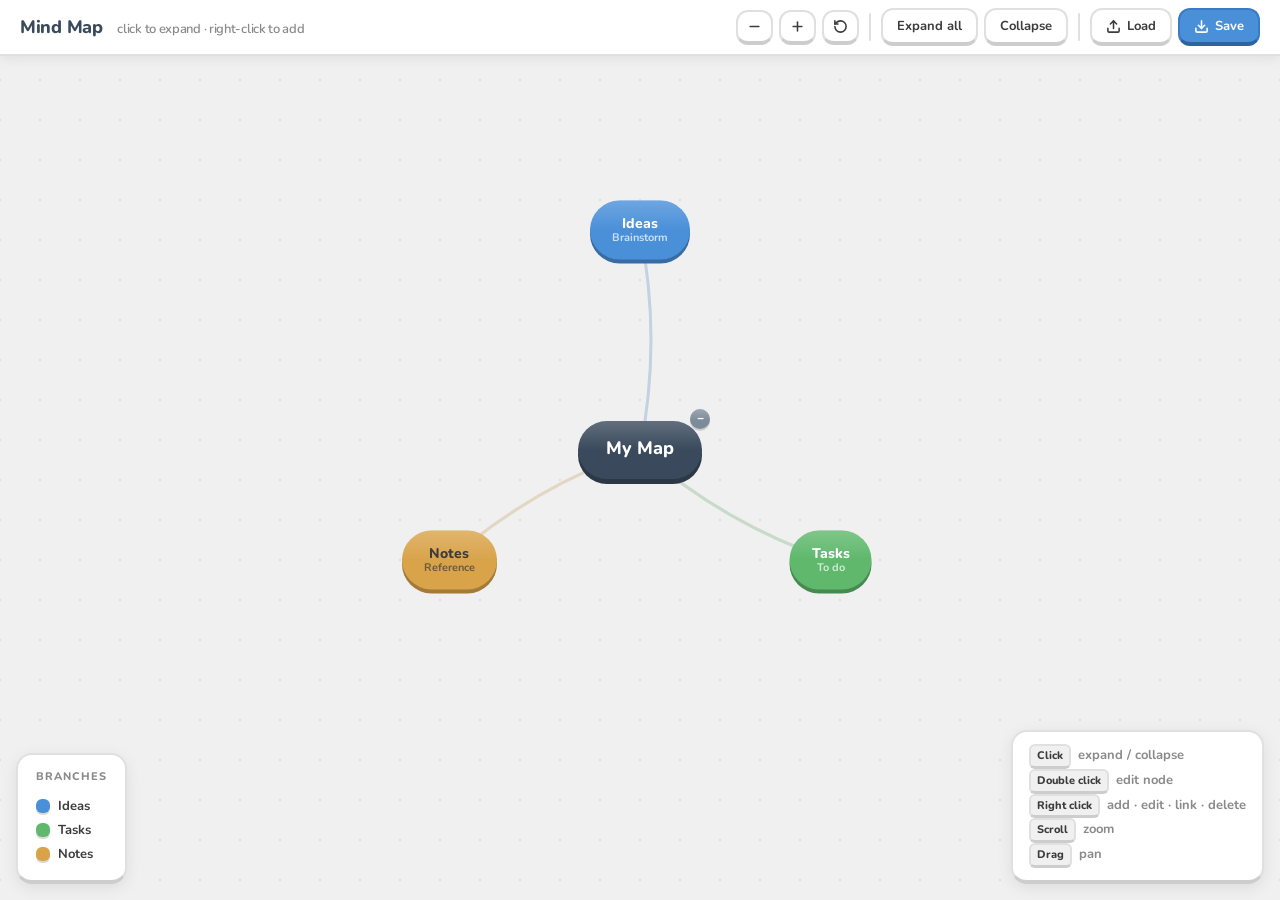
<file: index.html>
<!DOCTYPE html>
<html lang="en">
<head>
<meta charset="UTF-8">
<meta name="viewport" content="width=device-width, initial-scale=1.0">
<title>Mind Map</title>
<link href="https://fonts.googleapis.com/css2?family=Nunito:wght@600;700;800;900&display=swap" rel="stylesheet">
<style>
:root {
  --bg: #f0f0f0;
  --surface: #ffffff;
  --border: #e0e0e0;
  --text: #3c3c3c;
  --text-dim: #8a8a8a;
  --shadow: rgba(0,0,0,0.08);
  --radius: 16px;
}
* { margin:0; padding:0; box-sizing:border-box; }

body {
  background: var(--bg);
  font-family: 'Nunito', system-ui, sans-serif;
  overflow: hidden;
  width: 100vw; height: 100vh;
  color: var(--text);
  -webkit-font-smoothing: antialiased;
}

canvas#mapCanvas {
  position: fixed; inset: 0;
  width: 100%; height: 100%;
  cursor: grab;
}
canvas#mapCanvas:active { cursor: grabbing; }

/* ─── Header ─── */
#header {
  position: fixed; top: 0; left: 0; right: 0;
  height: 56px;
  background: var(--surface);
  border-bottom: 2px solid var(--border);
  display: flex; align-items: center; justify-content: space-between;
  padding: 0 20px;
  z-index: 100;
  box-shadow: 0 2px 12px var(--shadow);
}
#header h1 {
  font-size: 18px; font-weight: 800; color: #3a4a5c;
  letter-spacing: -0.3px;
}
#header h1 span {
  color: var(--text-dim); font-weight: 600; margin-left: 10px; font-size: 13px;
}
.header-actions { display: flex; gap: 6px; align-items: center; }

/* ─── Buttons (Duolingo-style 3D) ─── */
.btn {
  background: #ffffff;
  border: 2px solid var(--border);
  border-bottom: 4px solid #cdcdcd;
  color: var(--text);
  border-radius: 12px;
  padding: 7px 14px;
  font-size: 13px;
  font-family: inherit;
  font-weight: 700;
  cursor: pointer;
  transition: all 0.1s;
  display: flex; align-items: center; gap: 6px;
  white-space: nowrap;
  user-select: none;
}
.btn:hover { background: #f7f7f7; }
.btn:active { border-bottom-width: 2px; transform: translateY(2px); }
.btn svg { width: 15px; height: 15px; }
.btn-icon { padding: 7px 9px; }

.btn-primary {
  background: #4a90d9;
  border-color: #3a7bc8;
  border-bottom-color: #2d62a3;
  color: #fff;
}
.btn-primary:hover { background: #5a9de6; }

.btn-green {
  background: #58cc02;
  border-color: #4caf00;
  border-bottom-color: #3d8c00;
  color: #fff;
}
.btn-green:hover { background: #62d906; }

/* ─── Tooltip ─── */
#tooltip {
  position: fixed;
  background: #ffffff;
  border: 2px solid var(--border);
  border-bottom: 4px solid #cdcdcd;
  border-radius: 14px;
  padding: 10px 14px;
  font-size: 13px;
  max-width: 260px;
  pointer-events: none;
  opacity: 0;
  transition: opacity 0.15s;
  z-index: 200;
  line-height: 1.5;
  color: var(--text-dim);
  box-shadow: 0 4px 16px var(--shadow);
  font-weight: 600;
}
#tooltip .tip-label { color: #3c3c3c; font-weight: 800; margin-bottom: 2px; font-size: 14px; }
#tooltip .tip-link {
  color: #4a90d9; font-weight: 700; font-size: 12px; margin-top: 4px;
  white-space: nowrap; overflow: hidden; text-overflow: ellipsis;
  max-width: 230px; display: block;
}
#tooltip.visible { opacity: 1; }

/* ─── Context Menu ─── */
#ctxMenu {
  position: fixed;
  background: #ffffff;
  border: 2px solid var(--border);
  border-bottom: 4px solid #cdcdcd;
  border-radius: 16px;
  padding: 8px;
  min-width: 190px;
  z-index: 300;
  display: none;
  box-shadow: 0 8px 32px rgba(0,0,0,0.12);
  animation: menuPop 0.15s cubic-bezier(0.34, 1.56, 0.64, 1);
}
@keyframes menuPop { from { opacity:0; transform: scale(0.9); } }
.ctx-item {
  display: flex; align-items: center; gap: 10px;
  padding: 10px 12px;
  border-radius: 12px;
  font-size: 14px;
  font-weight: 700;
  cursor: pointer;
  transition: background 0.1s;
  color: var(--text);
}
.ctx-item:hover { background: #f0f4ff; }
.ctx-item.danger { color: #c44; }
.ctx-item.danger:hover { background: #fff0f0; }
.ctx-sep { height: 2px; background: var(--border); margin: 4px 8px; border-radius: 1px; }
.ctx-icon { width: 20px; text-align: center; font-size: 16px; }

/* ─── Modal ─── */
.modal-overlay {
  position: fixed; inset: 0;
  background: rgba(0,0,0,0.35);
  z-index: 400;
  display: flex; align-items: center; justify-content: center;
  animation: fadeIn 0.15s;
}
@keyframes fadeIn { from { opacity:0; } }
.modal {
  background: #ffffff;
  border: 2px solid var(--border);
  border-bottom: 4px solid #cdcdcd;
  border-radius: 20px;
  padding: 28px;
  width: 400px;
  max-width: 92vw;
  box-shadow: 0 16px 64px rgba(0,0,0,0.15);
  animation: modalPop 0.2s cubic-bezier(0.34, 1.56, 0.64, 1);
}
@keyframes modalPop { from { opacity:0; transform: scale(0.92) translateY(10px); } }
.modal h3 {
  font-size: 20px; font-weight: 800; margin-bottom: 20px;
  color: #3a4a5c;
}
.field { margin-bottom: 14px; }
.field label {
  display: block; font-size: 12px; font-weight: 800; color: var(--text-dim);
  margin-bottom: 6px; text-transform: uppercase; letter-spacing: 0.8px;
}
.field input, .field textarea {
  width: 100%;
  background: #f7f7f7;
  border: 2px solid var(--border);
  border-radius: 12px;
  padding: 10px 14px;
  color: var(--text);
  font-family: inherit;
  font-size: 14px;
  font-weight: 700;
  outline: none;
  transition: border-color 0.15s;
}
.field input:focus, .field textarea:focus { border-color: #4a90d9; background: #fff; }
.field textarea { resize: vertical; min-height: 50px; }
.color-row { display: flex; gap: 7px; flex-wrap: wrap; }
.color-swatch {
  width: 32px; height: 32px;
  border-radius: 10px;
  cursor: pointer;
  border: 3px solid transparent;
  transition: all 0.15s;
  box-shadow: 0 2px 0 rgba(0,0,0,0.15);
}
.color-swatch:hover { transform: scale(1.15); }
.color-swatch.active { border-color: #3c3c3c; box-shadow: 0 2px 0 rgba(0,0,0,0.25); }
.modal-actions { display: flex; gap: 8px; justify-content: flex-end; margin-top: 22px; }
.link-tabs { display: flex; gap: 0; margin-bottom: 8px; }
.link-tab {
  flex: 1; padding: 7px 0; text-align: center;
  font-size: 12px; font-weight: 800; cursor: pointer;
  background: #f0f0f0; color: var(--text-dim);
  border: 2px solid var(--border); border-bottom: 3px solid #cdcdcd;
  transition: all 0.1s; user-select: none;
}
.link-tab:first-child { border-radius: 10px 0 0 10px; }
.link-tab:last-child { border-radius: 0 10px 10px 0; }
.link-tab.active { background: #4a90d9; color: #fff; border-color: #3a7bc8; border-bottom-color: #2d62a3; }
.link-tab:not(.active):hover { background: #e8e8e8; }
.link-pane { display: none; }
.link-pane.active { display: block; }
.link-input-row { display: flex; gap: 6px; align-items: center; }
.link-input-row input { flex: 1; }
.link-input-row .btn { flex-shrink: 0; padding: 10px 12px; }
.path-hint {
  font-size: 11px; color: var(--text-dim); margin-top: 4px;
  font-weight: 600;
}
.link-preview {
  margin-top: 8px; padding: 8px 12px;
  background: #eef4fb; border-radius: 10px;
  font-size: 12px; font-weight: 700; color: #4a90d9;
  display: flex; align-items: center; gap: 8px;
  word-break: break-all;
  border: 2px solid #d6e6f7;
}
.link-preview .link-type-badge {
  background: #4a90d9; color: #fff; font-size: 10px;
  padding: 2px 6px; border-radius: 6px; font-weight: 800;
  flex-shrink: 0; text-transform: uppercase;
}
.link-preview .remove-link {
  margin-left: auto; cursor: pointer; color: #c44;
  font-size: 16px; font-weight: 800; flex-shrink: 0;
  width: 22px; height: 22px; display: flex; align-items: center;
  justify-content: center; border-radius: 6px;
  transition: background 0.1s;
}
.link-preview .remove-link:hover { background: #ffe0e0; }

/* ─── Legend ─── */
#legend {
  position: fixed;
  bottom: 16px; left: 16px;
  background: var(--surface);
  border: 2px solid var(--border);
  border-bottom: 4px solid #cdcdcd;
  border-radius: 16px;
  padding: 14px 18px;
  z-index: 80;
  font-size: 13px;
  font-weight: 700;
  box-shadow: 0 4px 16px var(--shadow);
}
#legend h4 {
  font-size: 11px; color: var(--text-dim); text-transform: uppercase;
  letter-spacing: 1px; margin-bottom: 10px; font-weight: 800;
}
.legend-row { display: flex; align-items: center; gap: 8px; padding: 3px 0; }
.legend-dot {
  width: 14px; height: 14px; border-radius: 6px; flex-shrink: 0;
  box-shadow: 0 2px 0 rgba(0,0,0,0.15);
}

/* ─── Hints ─── */
#hints {
  position: fixed;
  bottom: 16px; right: 16px;
  background: var(--surface);
  border: 2px solid var(--border);
  border-bottom: 4px solid #cdcdcd;
  border-radius: 16px;
  padding: 12px 16px;
  z-index: 80;
  font-size: 13px;
  color: var(--text-dim);
  font-weight: 700;
  line-height: 1.8;
  box-shadow: 0 4px 16px var(--shadow);
}
.hint-key {
  display: inline-block;
  background: #f0f0f0;
  border: 2px solid var(--border);
  border-bottom: 3px solid #cdcdcd;
  border-radius: 6px;
  padding: 0 6px;
  font-size: 11px;
  font-weight: 800;
  color: var(--text);
  margin-right: 3px;
}

/* ─── Toast ─── */
#toast {
  position: fixed;
  bottom: 28px; left: 50%; transform: translateX(-50%) translateY(60px);
  background: #3a4a5c;
  border-radius: 14px;
  padding: 12px 24px;
  font-size: 14px;
  font-weight: 700;
  color: #fff;
  z-index: 500;
  opacity: 0;
  transition: all 0.3s cubic-bezier(0.34, 1.56, 0.64, 1);
  box-shadow: 0 6px 24px rgba(0,0,0,0.2);
  pointer-events: none;
}
#toast.show { opacity: 1; transform: translateX(-50%) translateY(0); }

::-webkit-scrollbar { width: 6px; }
::-webkit-scrollbar-track { background: transparent; }
::-webkit-scrollbar-thumb { background: #ddd; border-radius: 4px; }
</style>
</head>
<body>

<div id="header">
  <h1>Mind Map <span>click to expand · right-click to add</span></h1>
  <div class="header-actions">
    <button class="btn btn-icon" onclick="zoomOut()" title="Zoom out"><svg viewBox="0 0 24 24" fill="none" stroke="currentColor" stroke-width="2.5" stroke-linecap="round"><line x1="5" y1="12" x2="19" y2="12"/></svg></button>
    <button class="btn btn-icon" onclick="zoomIn()" title="Zoom in"><svg viewBox="0 0 24 24" fill="none" stroke="currentColor" stroke-width="2.5" stroke-linecap="round"><line x1="12" y1="5" x2="12" y2="19"/><line x1="5" y1="12" x2="19" y2="12"/></svg></button>
    <button class="btn btn-icon" onclick="resetView()" title="Reset view"><svg viewBox="0 0 24 24" fill="none" stroke="currentColor" stroke-width="2.5" stroke-linecap="round"><path d="M3 12a9 9 0 1 0 9-9 9.75 9.75 0 0 0-6.74 2.74L3 8"/><path d="M3 3v5h5"/></svg></button>
    <div style="width:2px;height:28px;background:#e0e0e0;margin:0 4px;border-radius:1px"></div>
    <button class="btn" onclick="expandAll()">Expand all</button>
    <button class="btn" onclick="collapseAll()">Collapse</button>
    <div style="width:2px;height:28px;background:#e0e0e0;margin:0 4px;border-radius:1px"></div>
    <button class="btn" onclick="loadFromFile()"><svg viewBox="0 0 24 24" fill="none" stroke="currentColor" stroke-width="2.5" stroke-linecap="round"><path d="M21 15v4a2 2 0 0 1-2 2H5a2 2 0 0 1-2-2v-4"/><polyline points="17 8 12 3 7 8"/><line x1="12" y1="3" x2="12" y2="15"/></svg> Load</button>
    <button class="btn btn-primary" onclick="saveToFile()"><svg viewBox="0 0 24 24" fill="none" stroke="currentColor" stroke-width="2.5" stroke-linecap="round"><path d="M21 15v4a2 2 0 0 1-2 2H5a2 2 0 0 1-2-2v-4"/><polyline points="7 10 12 15 17 10"/><line x1="12" y1="15" x2="12" y2="3"/></svg> Save</button>
  </div>
</div>

<canvas id="mapCanvas"></canvas>
<div id="tooltip"><div class="tip-label"></div><div class="tip-desc"></div><div class="tip-link"></div></div>
<div id="ctxMenu"></div>

<div id="legend">
  <h4>Branches</h4>
  <div id="legendItems"></div>
</div>

<div id="hints">
  <div><span class="hint-key">Click</span> expand / collapse</div>
  <div><span class="hint-key">Double click</span> edit node</div>
  <div><span class="hint-key">Right click</span> add · edit · link · delete</div>
  <div><span class="hint-key">Scroll</span> zoom</div>
  <div><span class="hint-key">Drag</span> pan</div>
</div>

<div id="toast"></div>
<div id="modalRoot"></div>
<input type="file" id="fileInput" accept=".json" style="display:none">

<script>
// =====================================================================
// PALETTE — Duolingo-inspired with blue/grey/red-brown
// =====================================================================
const BRANCH_COLORS = {
  'ideas':    { fill: '#4a90d9', dark: '#3267a3', text: '#fff' },
  'tasks':    { fill: '#5fb86c', dark: '#468a52', text: '#fff' },
  'notes':    { fill: '#d9a34a', dark: '#a87c33', text: '#fff' },
};

const PALETTE = [
  '#4a90d9','#3abfbf','#5fb86c','#d9a34a','#d4564e','#9b6dd7',
  '#e88542','#7c8a99','#c75b8f','#5c6bc0','#8d6e63','#607d8b',
  '#ab47bc','#26a69a','#ef5350','#42a5f5',
];

// =====================================================================
// DATA
// =====================================================================
let tree = {
  "id":"root","label":"My Map","color":"#3a4a5c",
  "tip":"Your central hub — right-click to edit",
  "children":[
    {"id":"ideas","label":"Ideas","color":"#4a90d9","subtitle":"Brainstorm","tip":"Capture your ideas here."},
    {"id":"tasks","label":"Tasks","color":"#5fb86c","subtitle":"To do","tip":"Things to get done."},
    {"id":"notes","label":"Notes","color":"#d9a34a","subtitle":"Reference","tip":"Useful notes and links."}
  ]
};

let expandedSet = new Set(['root']);
let selectedNodeId = null;
let idCounter = Date.now();
function newId() { return 'n-' + (idCounter++); }

// =====================================================================
// CANVAS
// =====================================================================
const cvs = document.getElementById('mapCanvas');
const c = cvs.getContext('2d');
let dpr = window.devicePixelRatio || 1;
let W, H;

function resize() {
  dpr = window.devicePixelRatio || 1;
  W = window.innerWidth; H = window.innerHeight;
  cvs.width = W * dpr; cvs.height = H * dpr;
  cvs.style.width = W + 'px'; cvs.style.height = H + 'px';
  c.setTransform(dpr, 0, 0, dpr, 0, 0);
  draw();
}
window.addEventListener('resize', resize);

let cam = { x: 0, y: 0, k: 1 };
function s2w(sx, sy) { return { x: (sx - cam.x) / cam.k, y: (sy - cam.y) / cam.k }; }

// =====================================================================
// LAYOUT
// =====================================================================
let flatNodes = [], flatLinks = [];

function layoutTree() {
  flatNodes = []; flatLinks = [];
  const cx = W / 2, cy = H / 2;

  function visit(node, parent, angle, dist, depth) {
    const x = parent ? parent.x + Math.cos(angle) * dist : cx;
    const y = parent ? parent.y + Math.sin(angle) * dist : cy;
    const n = {
      id: node.id, label: node.label, subtitle: node.subtitle,
      color: node.color || '#888', tip: node.tip || '',
      link: node.link || '', linkName: node.linkName || '',
      x, y, depth,
      hasChildren: !!(node.children && node.children.length),
      parentId: parent ? parent.id : null,
    };
    flatNodes.push(n);
    if (parent) flatLinks.push({ source: parent.id, target: n.id });

    if (expandedSet.has(node.id) && node.children && node.children.length) {
      const kids = node.children;
      const spread = depth === 0 ? Math.PI * 2 : Math.min(Math.PI * 0.75, kids.length * 0.42);
      const baseAngle = depth === 0 ? -Math.PI / 2 : angle;
      const startA = depth === 0 ? -Math.PI / 2 : baseAngle - spread / 2;
      const step = kids.length > 1 ? (depth === 0 ? (Math.PI * 2) / kids.length : spread / (kids.length - 1)) : 0;
      const nextDist = depth === 0 ? 220 : (depth === 1 ? 160 : 120);
      kids.forEach((ch, i) => {
        const a = kids.length === 1 ? baseAngle : startA + step * i;
        visit(ch, n, a, nextDist, depth + 1);
      });
    }
  }
  visit(tree, null, 0, 0, 0);
}

function getNode(id) { return flatNodes.find(n => n.id === id); }

// =====================================================================
// MEASURE TEXT — compute pill size from label
// =====================================================================
function measureNode(n) {
  const isRoot = n.id === 'root';
  const fontSize = isRoot ? 18 : (n.depth === 1 ? 14 : (n.depth === 2 ? 12 : 11));
  c.font = `800 ${fontSize}px Nunito, system-ui, sans-serif`;
  const labelW = c.measureText(n.label).width;

  let totalH = fontSize + 8;
  let maxW = labelW;
  if (n.subtitle) {
    const subSize = Math.max(9, fontSize - 3);
    c.font = `700 ${subSize}px Nunito, system-ui, sans-serif`;
    const subW = c.measureText(n.subtitle).width;
    maxW = Math.max(maxW, subW);
    totalH += subSize + 2;
  }

  const padX = isRoot ? 28 : (n.depth === 1 ? 22 : 16);
  const padY = isRoot ? 16 : (n.depth === 1 ? 12 : 8);
  const w = maxW + padX * 2;
  const h = totalH + padY * 2;
  const r = h / 2; // pill radius
  return { w, h, r, fontSize, padX, padY };
}

// =====================================================================
// DRAW
// =====================================================================
function hexToRgb(hex) {
  hex = hex.replace('#','');
  if (hex.length===3) hex = hex[0]+hex[0]+hex[1]+hex[1]+hex[2]+hex[2];
  return { r:parseInt(hex.slice(0,2),16), g:parseInt(hex.slice(2,4),16), b:parseInt(hex.slice(4,6),16) };
}

function darkenHex(hex, amt) {
  const rgb = hexToRgb(hex);
  const f = 1 - amt;
  const r2 = Math.round(rgb.r * f), g2 = Math.round(rgb.g * f), b2 = Math.round(rgb.b * f);
  return `rgb(${r2},${g2},${b2})`;
}

let hoveredNodeId = null;

function draw() {
  layoutTree();
  c.clearRect(0, 0, W, H);

  // Background
  c.fillStyle = '#f0f0f0';
  c.fillRect(0, 0, W, H);

  // Subtle dot grid
  c.save();
  c.translate(cam.x, cam.y);
  c.scale(cam.k, cam.k);

  const gridSize = 40;
  const sx = Math.floor(-cam.x / cam.k / gridSize) * gridSize - gridSize;
  const sy = Math.floor(-cam.y / cam.k / gridSize) * gridSize - gridSize;
  const ex = sx + W / cam.k + gridSize * 2;
  const ey = sy + H / cam.k + gridSize * 2;
  c.fillStyle = '#d8d8d8';
  for (let gx = sx; gx < ex; gx += gridSize) {
    for (let gy = sy; gy < ey; gy += gridSize) {
      c.beginPath();
      c.arc(gx, gy, 1, 0, Math.PI * 2);
      c.fill();
    }
  }

  // Measure all nodes first
  const measurements = {};
  flatNodes.forEach(n => { measurements[n.id] = measureNode(n); });

  // Links — thick rounded
  flatLinks.forEach(l => {
    const s = getNode(l.source), t = getNode(l.target);
    if (!s || !t) return;
    const dx = t.x - s.x, dy = t.y - s.y;
    const mx = (s.x + t.x) / 2, my = (s.y + t.y) / 2;
    const cx2 = mx - dy * 0.1, cy2 = my + dx * 0.1;

    c.beginPath();
    c.moveTo(s.x, s.y);
    c.quadraticCurveTo(cx2, cy2, t.x, t.y);
    c.strokeStyle = darkenHex(t.color, 0.15);
    c.lineWidth = 3;
    c.lineCap = 'round';
    c.globalAlpha = 0.25;
    c.stroke();
    c.globalAlpha = 1;
  });

  // Nodes — Duolingo-style 3D pills
  flatNodes.forEach(n => {
    const m = measurements[n.id];
    const isRoot = n.id === 'root';
    const isHov = hoveredNodeId === n.id;
    const x = n.x, y = n.y;
    const hw = m.w / 2, hh = m.h / 2;
    const pillR = Math.min(hw, hh);

    // Bottom border (3D effect)
    const bottomOff = isRoot ? 5 : (n.depth === 1 ? 4 : 3);
    c.beginPath();
    roundedRect(c, x - hw, y - hh + bottomOff, m.w, m.h, pillR);
    c.fillStyle = darkenHex(n.color, 0.25);
    c.fill();

    // Main pill
    c.beginPath();
    roundedRect(c, x - hw, y - hh, m.w, m.h, pillR);
    c.fillStyle = n.color;
    c.fill();

    // Top highlight
    c.save();
    c.beginPath();
    roundedRect(c, x - hw, y - hh, m.w, m.h, pillR);
    c.clip();
    const hlGrad = c.createLinearGradient(x, y - hh, x, y + hh);
    hlGrad.addColorStop(0, 'rgba(255,255,255,0.20)');
    hlGrad.addColorStop(0.5, 'rgba(255,255,255,0)');
    c.fillStyle = hlGrad;
    c.fillRect(x - hw, y - hh, m.w, m.h);
    c.restore();

    // Hover ring
    if (isHov) {
      c.beginPath();
      roundedRect(c, x - hw - 4, y - hh - 4, m.w + 8, m.h + 8, pillR + 4);
      c.strokeStyle = n.color;
      c.lineWidth = 3;
      c.globalAlpha = 0.35;
      c.stroke();
      c.globalAlpha = 1;
    }

    // Label
    const textColor = isLightColor(n.color) ? '#3c3c3c' : '#ffffff';
    c.textAlign = 'center';
    c.textBaseline = 'middle';

    if (n.subtitle) {
      // Label
      c.font = `800 ${m.fontSize}px Nunito, system-ui, sans-serif`;
      c.fillStyle = textColor;
      c.fillText(n.label, x, y - (m.fontSize * 0.15) - 3);
      // Subtitle
      const subSize = Math.max(9, m.fontSize - 3);
      c.font = `700 ${subSize}px Nunito, system-ui, sans-serif`;
      c.fillStyle = textColor;
      c.globalAlpha = 0.7;
      c.fillText(n.subtitle, x, y + m.fontSize * 0.55 + 1);
      c.globalAlpha = 1;
    } else {
      c.font = `800 ${m.fontSize}px Nunito, system-ui, sans-serif`;
      c.fillStyle = textColor;
      c.fillText(n.label, x, y);
    }

    // Expand/collapse badge
    if (n.hasChildren) {
      const isExp = expandedSet.has(n.id);
      const bx = x + hw - 2;
      const by = y - hh - 2;
      const br = 10;

      // Badge shadow
      c.beginPath();
      c.arc(bx, by + 2, br, 0, Math.PI * 2);
      c.fillStyle = 'rgba(0,0,0,0.15)';
      c.fill();

      // Badge
      c.beginPath();
      c.arc(bx, by, br, 0, Math.PI * 2);
      c.fillStyle = isExp ? '#7c8a99' : '#58cc02';
      c.fill();

      // Badge top highlight
      c.beginPath();
      c.arc(bx, by, br, 0, Math.PI * 2);
      const bGrad = c.createLinearGradient(bx, by - br, bx, by + br);
      bGrad.addColorStop(0, 'rgba(255,255,255,0.25)');
      bGrad.addColorStop(0.6, 'rgba(255,255,255,0)');
      c.fillStyle = bGrad;
      c.fill();

      // +/− icon
      c.font = '800 12px Nunito, system-ui, sans-serif';
      c.fillStyle = '#fff';
      c.textAlign = 'center';
      c.textBaseline = 'middle';
      c.fillText(isExp ? '−' : '+', bx, by);
    }

    // Link badge (bottom-right)
    if (n.link) {
      const lx = x + hw - 4;
      const ly = y + hh + 2;
      const lr = 9;

      // Badge shadow
      c.beginPath();
      c.arc(lx, ly + 2, lr, 0, Math.PI * 2);
      c.fillStyle = 'rgba(0,0,0,0.12)';
      c.fill();

      // Badge body
      c.beginPath();
      c.arc(lx, ly, lr, 0, Math.PI * 2);
      c.fillStyle = '#4a90d9';
      c.fill();

      // Highlight
      const lGrad = c.createLinearGradient(lx, ly - lr, lx, ly + lr);
      lGrad.addColorStop(0, 'rgba(255,255,255,0.25)');
      lGrad.addColorStop(0.6, 'rgba(255,255,255,0)');
      c.beginPath();
      c.arc(lx, ly, lr, 0, Math.PI * 2);
      c.fillStyle = lGrad;
      c.fill();

      // Chain-link icon (drawn as two interlocking arcs)
      c.strokeStyle = '#fff';
      c.lineWidth = 1.6;
      c.lineCap = 'round';
      // Left arc
      c.beginPath();
      c.arc(lx - 2, ly, 3.5, -0.8, 0.8);
      c.stroke();
      // Right arc
      c.beginPath();
      c.arc(lx + 2, ly, 3.5, Math.PI - 0.8, Math.PI + 0.8);
      c.stroke();
    }
  });

  c.restore();
  updateLegend();
}

function roundedRect(ctx, x, y, w, h, r) {
  r = Math.min(r, w / 2, h / 2);
  ctx.moveTo(x + r, y);
  ctx.lineTo(x + w - r, y);
  ctx.arcTo(x + w, y, x + w, y + r, r);
  ctx.lineTo(x + w, y + h - r);
  ctx.arcTo(x + w, y + h, x + w - r, y + h, r);
  ctx.lineTo(x + r, y + h);
  ctx.arcTo(x, y + h, x, y + h - r, r);
  ctx.lineTo(x, y + r);
  ctx.arcTo(x, y, x + r, y, r);
  ctx.closePath();
}

function isLightColor(hex) {
  const rgb = hexToRgb(hex);
  return (rgb.r * 0.299 + rgb.g * 0.587 + rgb.b * 0.114) > 160;
}

// =====================================================================
// LEGEND
// =====================================================================
function updateLegend() {
  const el = document.getElementById('legendItems');
  if (!tree.children) { el.innerHTML = ''; return; }
  el.innerHTML = tree.children.map(ch =>
    `<div class="legend-row"><div class="legend-dot" style="background:${ch.color}"></div>${ch.label}</div>`
  ).join('');
}

// =====================================================================
// HIT TEST — pill-based
// =====================================================================
function hitTest(sx, sy) {
  const w = s2w(sx, sy);
  for (let i = flatNodes.length - 1; i >= 0; i--) {
    const n = flatNodes[i];
    const m = measureNode(n);
    const hw = m.w / 2, hh = m.h / 2;
    if (w.x >= n.x - hw - 6 && w.x <= n.x + hw + 6 && w.y >= n.y - hh - 6 && w.y <= n.y + hh + 6) return n;
  }
  return null;
}

// =====================================================================
// INTERACTION
// =====================================================================
let isPanning = false, panStart = { x: 0, y: 0 }, didDrag = false;

cvs.addEventListener('mousedown', e => {
  if (e.button === 0) {
    isPanning = true; didDrag = false;
    panStart = { x: e.clientX - cam.x, y: e.clientY - cam.y };
  }
  hideCtxMenu();
});
cvs.addEventListener('dblclick', e => {
  const hit = hitTest(e.clientX, e.clientY);
  if (hit) {
    e.preventDefault();
    openEditModal(hit.id);
  }
});
window.addEventListener('mousemove', e => {
  const hit = hitTest(e.clientX, e.clientY);
  if (hit && (hit.tip || hit.link)) {
    hoveredNodeId = hit.id;
    const tt = document.getElementById('tooltip');
    tt.querySelector('.tip-label').textContent = hit.label;
    tt.querySelector('.tip-desc').textContent = hit.tip || '';
    const linkEl = tt.querySelector('.tip-link');
    if (hit.link) {
      const displayLink = hit.linkName || hit.link;
      linkEl.textContent = '\u{1F517} ' + (displayLink.length > 45 ? displayLink.slice(0, 42) + '...' : displayLink);
      linkEl.style.display = 'block';
    } else {
      linkEl.style.display = 'none';
    }
    tt.style.left = (e.clientX + 16) + 'px';
    tt.style.top = (e.clientY + 16) + 'px';
    tt.classList.add('visible');
  } else {
    hoveredNodeId = null;
    document.getElementById('tooltip').classList.remove('visible');
  }
  if (isPanning) {
    const dx = e.clientX - panStart.x - cam.x;
    const dy = e.clientY - panStart.y - cam.y;
    if (Math.abs(dx) > 3 || Math.abs(dy) > 3) didDrag = true;
    cam.x = e.clientX - panStart.x;
    cam.y = e.clientY - panStart.y;
  }
  cvs.style.cursor = hit ? 'pointer' : (isPanning ? 'grabbing' : 'grab');
  draw();
});
window.addEventListener('mouseup', e => {
  if (e.button === 0 && !didDrag) {
    const hit = hitTest(e.clientX, e.clientY);
    if (hit && hit.id !== 'root') {
      if (expandedSet.has(hit.id)) collapseRec(hit.id);
      else expandedSet.add(hit.id);
      draw();
    }
  }
  isPanning = false;
});

cvs.addEventListener('wheel', e => {
  e.preventDefault();
  const delta = e.deltaY > 0 ? 0.9 : 1.1;
  const newK = Math.min(3, Math.max(0.2, cam.k * delta));
  cam.x = e.clientX - (e.clientX - cam.x) * (newK / cam.k);
  cam.y = e.clientY - (e.clientY - cam.y) * (newK / cam.k);
  cam.k = newK;
  draw();
}, { passive: false });

cvs.addEventListener('contextmenu', e => {
  e.preventDefault();
  const hit = hitTest(e.clientX, e.clientY);
  if (!hit) { hideCtxMenu(); return; }
  selectedNodeId = hit.id;
  showCtxMenu(e.clientX, e.clientY, hit);
});

// =====================================================================
// CONTEXT MENU
// =====================================================================
function showCtxMenu(x, y, node) {
  const menu = document.getElementById('ctxMenu');
  const isRoot = node.id === 'root';
  const treeNode = findInTree(tree, node.id);
  const hasLink = treeNode && treeNode.link;
  let html = '';
  if (hasLink) {
    const linkDisplay = treeNode.linkName || treeNode.link;
    const short = linkDisplay.length > 30 ? linkDisplay.slice(0, 27) + '...' : linkDisplay;
    html += `<div class="ctx-item" onclick="openNodeLink('${node.id}')" style="color:#4a90d9"><span class="ctx-icon">\u{1F517}</span> Open link</div>`;
    html += `<div class="ctx-sep"></div>`;
  }
  html += `<div class="ctx-item" onclick="openEditModal('${node.id}')"><span class="ctx-icon">&#9998;</span> Edit</div>`;
  html += `<div class="ctx-item" onclick="openAddModal('${node.id}')"><span class="ctx-icon">&#43;</span> Add child</div>`;
  if (!isRoot) {
    html += `<div class="ctx-sep"></div>`;
    html += `<div class="ctx-item danger" onclick="deleteNode('${node.id}')"><span class="ctx-icon">&#10005;</span> Delete</div>`;
  }
  menu.innerHTML = html;
  menu.style.display = 'block';
  const mw = menu.offsetWidth, mh = menu.offsetHeight;
  menu.style.left = Math.min(x, W - mw - 8) + 'px';
  menu.style.top = Math.min(y, H - mh - 8) + 'px';
}
function hideCtxMenu() { document.getElementById('ctxMenu').style.display = 'none'; }
document.addEventListener('click', hideCtxMenu);

// =====================================================================
// TREE OPERATIONS
// =====================================================================
function findInTree(node, id) {
  if (node.id === id) return node;
  if (node.children) { for (const ch of node.children) { const r = findInTree(ch, id); if (r) return r; } }
  return null;
}
function findParent(node, id) {
  if (node.children) { for (const ch of node.children) { if (ch.id === id) return node; const r = findParent(ch, id); if (r) return r; } }
  return null;
}

function openNodeLink(id) {
  hideCtxMenu();
  const node = findInTree(tree, id);
  if (node && node.link) {
    let url = node.link;
    // If it looks like a local path, convert to file:// URL
    if (url.startsWith('/') || url.match(/^[A-Z]:\\/i)) {
      url = 'file://' + url;
    }
    window.open(url, '_blank');
  }
}

function deleteNode(id) {
  hideCtxMenu();
  if (id === 'root') return;
  const parent = findParent(tree, id);
  if (parent && parent.children) {
    parent.children = parent.children.filter(ch => ch.id !== id);
    expandedSet.delete(id);
    toast('Deleted!');
    draw();
  }
}
function addChildNode(pid, label, color, tip, subtitle, link, linkName) {
  const parent = findInTree(tree, pid);
  if (!parent) return;
  if (!parent.children) parent.children = [];
  const child = { id: newId(), label, color: color || parent.color, tip: tip || '', subtitle: subtitle || '' };
  if (link) { child.link = link; if (linkName) child.linkName = linkName; }
  parent.children.push(child);
  expandedSet.add(pid);
  toast('Added!');
  draw();
}
function updateNode(id, label, color, tip, subtitle, link, linkName) {
  const node = findInTree(tree, id);
  if (!node) return;
  node.label = label; node.color = color; node.tip = tip;
  if (subtitle !== undefined) node.subtitle = subtitle;
  if (link !== undefined) {
    if (link) { node.link = link; node.linkName = linkName || ''; }
    else { delete node.link; delete node.linkName; }
  }
  toast('Updated!');
  draw();
}

// =====================================================================
// MODALS
// =====================================================================
function openModal(html) {
  document.getElementById('modalRoot').innerHTML = `<div class="modal-overlay" onclick="if(event.target===this)closeModal()"><div class="modal">${html}</div></div>`;
  setTimeout(() => { const inp = document.querySelector('.modal input'); if (inp) inp.focus(); }, 50);
}
function closeModal() { document.getElementById('modalRoot').innerHTML = ''; }

let _modalColor = '#4a90d9';
function colorSwatches(sel) {
  return `<div class="color-row">${PALETTE.map(clr =>
    `<div class="color-swatch ${clr===sel?'active':''}" style="background:${clr}" data-c="${clr}" onclick="pickColor(this,'${clr}')"></div>`
  ).join('')}</div>`;
}
function pickColor(el, clr) {
  _modalColor = clr;
  document.querySelectorAll('.color-swatch').forEach(s => s.classList.remove('active'));
  el.classList.add('active');
}

function linkFieldHtml(linkVal, linkNameVal) {
  const hasLink = !!linkVal;
  const isUrl = linkVal && (linkVal.startsWith('http') || linkVal.startsWith('//'));
  return `
    <div class="link-tabs">
      <div class="link-tab active" onclick="switchLinkTab('url',this)">URL / Web Link</div>
      <div class="link-tab" onclick="switchLinkTab('local',this)">Local Path</div>
    </div>
    <div class="link-pane active" id="link-url-pane">
      <input id="m-link-url" value="${esc(isUrl ? linkVal : '')}" placeholder="https://drive.google.com/... or any URL">
    </div>
    <div class="link-pane" id="link-local-pane">
      <input id="m-link-local" value="${esc(!isUrl && linkVal ? linkVal : '')}" placeholder="/Users/vpe/Dev/my-project">
      <div class="path-hint">Paste the full path from Finder (right-click &rarr; Get Info &rarr; Where)</div>
    </div>
    <input id="m-linkname" value="${esc(linkNameVal || '')}" placeholder="Display name (optional)" style="margin-top:8px">
    ${hasLink ? `<div class="link-preview" id="linkPreview"><span class="link-type-badge">${isUrl ? 'URL' : 'LOCAL'}</span>${esc(linkNameVal || linkVal).slice(0,60)}<span class="remove-link" onclick="clearLinkField()">&times;</span></div>` : ''}
  `;
}

function switchLinkTab(tab, el) {
  document.querySelectorAll('.link-tab').forEach(t => t.classList.remove('active'));
  document.querySelectorAll('.link-pane').forEach(p => p.classList.remove('active'));
  el.classList.add('active');
  document.getElementById('link-' + tab + '-pane').classList.add('active');
  // Focus the visible input
  setTimeout(() => {
    const inp = document.querySelector('.link-pane.active input');
    if (inp) inp.focus();
  }, 50);
}

function getModalLink() {
  const urlVal = document.getElementById('m-link-url').value.trim();
  const localVal = document.getElementById('m-link-local').value.trim();
  // Return whichever has content; prefer the active tab
  const urlPane = document.getElementById('link-url-pane');
  if (urlPane.classList.contains('active')) {
    return urlVal || localVal;
  }
  return localVal || urlVal;
}

function openAddModal(pid) {
  hideCtxMenu();
  const parent = findInTree(tree, pid);
  _modalColor = parent ? parent.color : '#4a90d9';
  openModal(`
    <h3>Add child node</h3>
    <div class="field"><label>Label</label><input id="m-label" placeholder="Node name"></div>
    <div class="field"><label>Description</label><textarea id="m-tip" placeholder="Optional note" rows="2"></textarea></div>
    <div class="field"><label>Link (optional)</label>${linkFieldHtml('', '')}</div>
    <div class="field"><label>Color</label>${colorSwatches(_modalColor)}</div>
    <div class="modal-actions">
      <button class="btn" onclick="closeModal()">Cancel</button>
      <button class="btn btn-green" onclick="doAdd('${pid}')">Add</button>
    </div>
  `);
}
function doAdd(pid) {
  const label = document.getElementById('m-label').value.trim();
  if (!label) { document.getElementById('m-label').style.borderColor='#d4564e'; return; }
  const link = getModalLink();
  const linkName = document.getElementById('m-linkname').value.trim();
  addChildNode(pid, label, _modalColor, document.getElementById('m-tip').value.trim(), '', link, linkName);
  closeModal();
}

function openEditModal(id) {
  hideCtxMenu();
  const node = findInTree(tree, id);
  if (!node) return;
  _modalColor = node.color;
  const linkVal = node.link || '';
  const linkNameVal = node.linkName || '';
  openModal(`
    <h3>Edit node</h3>
    <div class="field"><label>Label</label><input id="m-label" value="${esc(node.label)}"></div>
    <div class="field"><label>Subtitle</label><input id="m-sub" value="${esc(node.subtitle||'')}" placeholder="Optional"></div>
    <div class="field"><label>Description</label><textarea id="m-tip" rows="2">${esc(node.tip||'')}</textarea></div>
    <div class="field"><label>Link (optional)</label>${linkFieldHtml(linkVal, linkNameVal)}</div>
    <div class="field"><label>Color</label>${colorSwatches(_modalColor)}</div>
    <div class="modal-actions">
      <button class="btn" onclick="closeModal()">Cancel</button>
      <button class="btn btn-primary" onclick="doEdit('${id}')">Save</button>
    </div>
  `);
  // Auto-switch to local tab if existing link is a path
  if (linkVal && !linkVal.startsWith('http') && !linkVal.startsWith('//')) {
    setTimeout(() => {
      const localTab = document.querySelectorAll('.link-tab')[1];
      if (localTab) switchLinkTab('local', localTab);
    }, 60);
  }
}
function doEdit(id) {
  const label = document.getElementById('m-label').value.trim();
  if (!label) { document.getElementById('m-label').style.borderColor='#d4564e'; return; }
  const link = getModalLink();
  const linkName = document.getElementById('m-linkname').value.trim();
  updateNode(id, label, _modalColor, document.getElementById('m-tip').value.trim(), document.getElementById('m-sub').value.trim(), link, linkName);
  closeModal();
}
function clearLinkField() {
  document.getElementById('m-link-url').value = '';
  document.getElementById('m-link-local').value = '';
  document.getElementById('m-linkname').value = '';
  const preview = document.getElementById('linkPreview');
  if (preview) preview.remove();
}
function esc(s) { return s.replace(/&/g,'&amp;').replace(/"/g,'&quot;').replace(/</g,'&lt;').replace(/>/g,'&gt;'); }

// =====================================================================
// SAVE / LOAD
// =====================================================================
function cleanTree(node) {
  const o = { id: node.id, label: node.label, color: node.color };
  if (node.subtitle) o.subtitle = node.subtitle;
  if (node.tip) o.tip = node.tip;
  if (node.link) o.link = node.link;
  if (node.linkName) o.linkName = node.linkName;
  if (node.children && node.children.length) o.children = node.children.map(cleanTree);
  return o;
}
function saveToFile() {
  const now = new Date();
  const datePart = now.toISOString().slice(0,10); // YYYY-MM-DD
  const blob = new Blob([JSON.stringify(cleanTree(tree), null, 2)], { type: 'application/json' });
  const a = document.createElement('a'); a.href = URL.createObjectURL(blob);
  a.download = `mindmap-${datePart}.json`; a.click(); URL.revokeObjectURL(a.href);
  toast(`Saved mindmap-${datePart}.json`);
}
function loadFromFile() { document.getElementById('fileInput').click(); }
document.getElementById('fileInput').addEventListener('change', e => {
  const file = e.target.files[0]; if (!file) return;
  const reader = new FileReader();
  reader.onload = ev => {
    try {
      const data = JSON.parse(ev.target.result);
      if (!data.id || !data.label) throw new Error('Invalid');
      tree = data;
      expandedSet = new Set(['root']);
      if (tree.children) tree.children.forEach(ch => expandedSet.add(ch.id));
      resetView(); toast('Loaded ' + file.name);
    } catch (err) { toast('Error: ' + err.message); }
  };
  reader.readAsText(file); e.target.value = '';
});

// =====================================================================
// UTILS
// =====================================================================
function collapseRec(id) {
  expandedSet.delete(id);
  const node = findInTree(tree, id);
  if (node && node.children) node.children.forEach(ch => collapseRec(ch.id));
}
function expandAll() { function v(n) { expandedSet.add(n.id); if (n.children) n.children.forEach(v); } v(tree); draw(); }
function collapseAll() { expandedSet = new Set(['root']); draw(); }
function zoomIn() { cam.k = Math.min(3, cam.k * 1.25); draw(); }
function zoomOut() { cam.k = Math.max(0.2, cam.k * 0.8); draw(); }
function resetView() { cam = { x: 0, y: 0, k: 1 }; draw(); }

function toast(msg) {
  const t = document.getElementById('toast');
  t.textContent = msg; t.classList.add('show');
  clearTimeout(t._timer);
  t._timer = setTimeout(() => t.classList.remove('show'), 1800);
}

document.addEventListener('keydown', e => {
  if (e.key === 'Escape') { closeModal(); hideCtxMenu(); }
  if (e.key === 'Enter' && document.querySelector('.modal')) {
    const btn = document.querySelector('.modal .btn-primary, .modal .btn-green');
    if (btn) btn.click();
  }
});

// =====================================================================
// INIT
// =====================================================================
resize();
setTimeout(() => { tree.children.forEach(ch => expandedSet.add(ch.id)); draw(); }, 200);
</script>
</body>
</html>
</file>
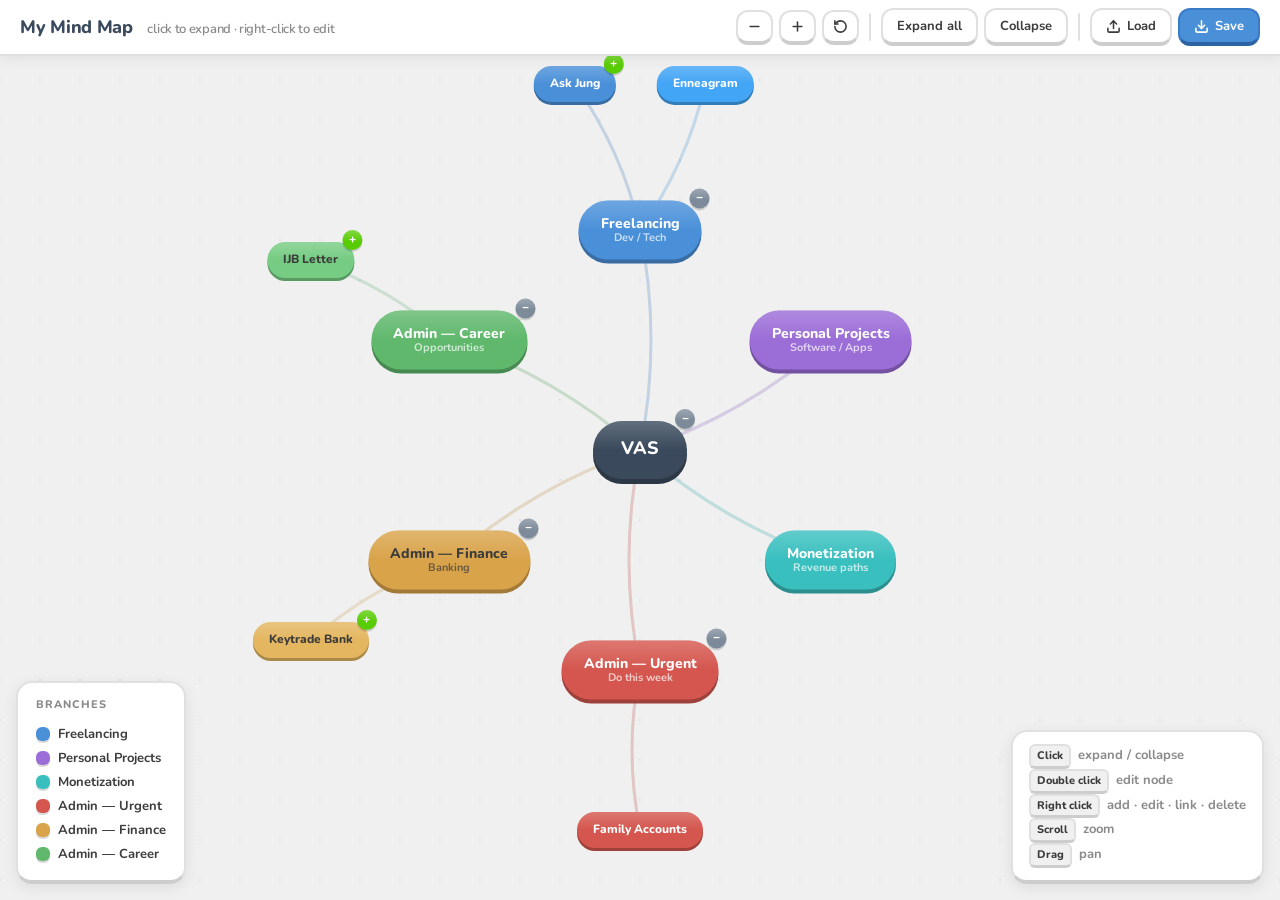
<file: my-mind-map.html>
<!DOCTYPE html>
<html lang="en">
<head>
<meta charset="UTF-8">
<meta name="viewport" content="width=device-width, initial-scale=1.0">
<title>Mind Map — Vas</title>
<link href="https://fonts.googleapis.com/css2?family=Nunito:wght@600;700;800;900&display=swap" rel="stylesheet">
<style>
:root {
  --bg: #f0f0f0;
  --surface: #ffffff;
  --border: #e0e0e0;
  --text: #3c3c3c;
  --text-dim: #8a8a8a;
  --shadow: rgba(0,0,0,0.08);
  --radius: 16px;
}
* { margin:0; padding:0; box-sizing:border-box; }

body {
  background: var(--bg);
  font-family: 'Nunito', system-ui, sans-serif;
  overflow: hidden;
  width: 100vw; height: 100vh;
  color: var(--text);
  -webkit-font-smoothing: antialiased;
}

canvas#mapCanvas {
  position: fixed; inset: 0;
  width: 100%; height: 100%;
  cursor: grab;
}
canvas#mapCanvas:active { cursor: grabbing; }

/* ─── Header ─── */
#header {
  position: fixed; top: 0; left: 0; right: 0;
  height: 56px;
  background: var(--surface);
  border-bottom: 2px solid var(--border);
  display: flex; align-items: center; justify-content: space-between;
  padding: 0 20px;
  z-index: 100;
  box-shadow: 0 2px 12px var(--shadow);
}
#header h1 {
  font-size: 18px; font-weight: 800; color: #3a4a5c;
  letter-spacing: -0.3px;
}
#header h1 span {
  color: var(--text-dim); font-weight: 600; margin-left: 10px; font-size: 13px;
}
.header-actions { display: flex; gap: 6px; align-items: center; }

/* ─── Buttons (Duolingo-style 3D) ─── */
.btn {
  background: #ffffff;
  border: 2px solid var(--border);
  border-bottom: 4px solid #cdcdcd;
  color: var(--text);
  border-radius: 12px;
  padding: 7px 14px;
  font-size: 13px;
  font-family: inherit;
  font-weight: 700;
  cursor: pointer;
  transition: all 0.1s;
  display: flex; align-items: center; gap: 6px;
  white-space: nowrap;
  user-select: none;
}
.btn:hover { background: #f7f7f7; }
.btn:active { border-bottom-width: 2px; transform: translateY(2px); }
.btn svg { width: 15px; height: 15px; }
.btn-icon { padding: 7px 9px; }

.btn-primary {
  background: #4a90d9;
  border-color: #3a7bc8;
  border-bottom-color: #2d62a3;
  color: #fff;
}
.btn-primary:hover { background: #5a9de6; }

.btn-green {
  background: #58cc02;
  border-color: #4caf00;
  border-bottom-color: #3d8c00;
  color: #fff;
}
.btn-green:hover { background: #62d906; }

/* ─── Tooltip ─── */
#tooltip {
  position: fixed;
  background: #ffffff;
  border: 2px solid var(--border);
  border-bottom: 4px solid #cdcdcd;
  border-radius: 14px;
  padding: 10px 14px;
  font-size: 13px;
  max-width: 260px;
  pointer-events: none;
  opacity: 0;
  transition: opacity 0.15s;
  z-index: 200;
  line-height: 1.5;
  color: var(--text-dim);
  box-shadow: 0 4px 16px var(--shadow);
  font-weight: 600;
}
#tooltip .tip-label { color: #3c3c3c; font-weight: 800; margin-bottom: 2px; font-size: 14px; }
#tooltip .tip-link {
  color: #4a90d9; font-weight: 700; font-size: 12px; margin-top: 4px;
  white-space: nowrap; overflow: hidden; text-overflow: ellipsis;
  max-width: 230px; display: block;
}
#tooltip.visible { opacity: 1; }

/* ─── Context Menu ─── */
#ctxMenu {
  position: fixed;
  background: #ffffff;
  border: 2px solid var(--border);
  border-bottom: 4px solid #cdcdcd;
  border-radius: 16px;
  padding: 8px;
  min-width: 190px;
  z-index: 300;
  display: none;
  box-shadow: 0 8px 32px rgba(0,0,0,0.12);
  animation: menuPop 0.15s cubic-bezier(0.34, 1.56, 0.64, 1);
}
@keyframes menuPop { from { opacity:0; transform: scale(0.9); } }
.ctx-item {
  display: flex; align-items: center; gap: 10px;
  padding: 10px 12px;
  border-radius: 12px;
  font-size: 14px;
  font-weight: 700;
  cursor: pointer;
  transition: background 0.1s;
  color: var(--text);
}
.ctx-item:hover { background: #f0f4ff; }
.ctx-item.danger { color: #c44; }
.ctx-item.danger:hover { background: #fff0f0; }
.ctx-sep { height: 2px; background: var(--border); margin: 4px 8px; border-radius: 1px; }
.ctx-icon { width: 20px; text-align: center; font-size: 16px; }

/* ─── Modal ─── */
.modal-overlay {
  position: fixed; inset: 0;
  background: rgba(0,0,0,0.35);
  z-index: 400;
  display: flex; align-items: center; justify-content: center;
  animation: fadeIn 0.15s;
}
@keyframes fadeIn { from { opacity:0; } }
.modal {
  background: #ffffff;
  border: 2px solid var(--border);
  border-bottom: 4px solid #cdcdcd;
  border-radius: 20px;
  padding: 28px;
  width: 400px;
  max-width: 92vw;
  box-shadow: 0 16px 64px rgba(0,0,0,0.15);
  animation: modalPop 0.2s cubic-bezier(0.34, 1.56, 0.64, 1);
}
@keyframes modalPop { from { opacity:0; transform: scale(0.92) translateY(10px); } }
.modal h3 {
  font-size: 20px; font-weight: 800; margin-bottom: 20px;
  color: #3a4a5c;
}
.field { margin-bottom: 14px; }
.field label {
  display: block; font-size: 12px; font-weight: 800; color: var(--text-dim);
  margin-bottom: 6px; text-transform: uppercase; letter-spacing: 0.8px;
}
.field input, .field textarea {
  width: 100%;
  background: #f7f7f7;
  border: 2px solid var(--border);
  border-radius: 12px;
  padding: 10px 14px;
  color: var(--text);
  font-family: inherit;
  font-size: 14px;
  font-weight: 700;
  outline: none;
  transition: border-color 0.15s;
}
.field input:focus, .field textarea:focus { border-color: #4a90d9; background: #fff; }
.field textarea { resize: vertical; min-height: 50px; }
.color-row { display: flex; gap: 7px; flex-wrap: wrap; }
.color-swatch {
  width: 32px; height: 32px;
  border-radius: 10px;
  cursor: pointer;
  border: 3px solid transparent;
  transition: all 0.15s;
  box-shadow: 0 2px 0 rgba(0,0,0,0.15);
}
.color-swatch:hover { transform: scale(1.15); }
.color-swatch.active { border-color: #3c3c3c; box-shadow: 0 2px 0 rgba(0,0,0,0.25); }
.modal-actions { display: flex; gap: 8px; justify-content: flex-end; margin-top: 22px; }
.link-tabs { display: flex; gap: 0; margin-bottom: 8px; }
.link-tab {
  flex: 1; padding: 7px 0; text-align: center;
  font-size: 12px; font-weight: 800; cursor: pointer;
  background: #f0f0f0; color: var(--text-dim);
  border: 2px solid var(--border); border-bottom: 3px solid #cdcdcd;
  transition: all 0.1s; user-select: none;
}
.link-tab:first-child { border-radius: 10px 0 0 10px; }
.link-tab:last-child { border-radius: 0 10px 10px 0; }
.link-tab.active { background: #4a90d9; color: #fff; border-color: #3a7bc8; border-bottom-color: #2d62a3; }
.link-tab:not(.active):hover { background: #e8e8e8; }
.link-pane { display: none; }
.link-pane.active { display: block; }
.link-input-row { display: flex; gap: 6px; align-items: center; }
.link-input-row input { flex: 1; }
.link-input-row .btn { flex-shrink: 0; padding: 10px 12px; }
.path-hint {
  font-size: 11px; color: var(--text-dim); margin-top: 4px;
  font-weight: 600;
}
.link-preview {
  margin-top: 8px; padding: 8px 12px;
  background: #eef4fb; border-radius: 10px;
  font-size: 12px; font-weight: 700; color: #4a90d9;
  display: flex; align-items: center; gap: 8px;
  word-break: break-all;
  border: 2px solid #d6e6f7;
}
.link-preview .link-type-badge {
  background: #4a90d9; color: #fff; font-size: 10px;
  padding: 2px 6px; border-radius: 6px; font-weight: 800;
  flex-shrink: 0; text-transform: uppercase;
}
.link-preview .remove-link {
  margin-left: auto; cursor: pointer; color: #c44;
  font-size: 16px; font-weight: 800; flex-shrink: 0;
  width: 22px; height: 22px; display: flex; align-items: center;
  justify-content: center; border-radius: 6px;
  transition: background 0.1s;
}
.link-preview .remove-link:hover { background: #ffe0e0; }

/* ─── Legend ─── */
#legend {
  position: fixed;
  bottom: 16px; left: 16px;
  background: var(--surface);
  border: 2px solid var(--border);
  border-bottom: 4px solid #cdcdcd;
  border-radius: 16px;
  padding: 14px 18px;
  z-index: 80;
  font-size: 13px;
  font-weight: 700;
  box-shadow: 0 4px 16px var(--shadow);
}
#legend h4 {
  font-size: 11px; color: var(--text-dim); text-transform: uppercase;
  letter-spacing: 1px; margin-bottom: 10px; font-weight: 800;
}
.legend-row { display: flex; align-items: center; gap: 8px; padding: 3px 0; }
.legend-dot {
  width: 14px; height: 14px; border-radius: 6px; flex-shrink: 0;
  box-shadow: 0 2px 0 rgba(0,0,0,0.15);
}

/* ─── Hints ─── */
#hints {
  position: fixed;
  bottom: 16px; right: 16px;
  background: var(--surface);
  border: 2px solid var(--border);
  border-bottom: 4px solid #cdcdcd;
  border-radius: 16px;
  padding: 12px 16px;
  z-index: 80;
  font-size: 13px;
  color: var(--text-dim);
  font-weight: 700;
  line-height: 1.8;
  box-shadow: 0 4px 16px var(--shadow);
}
.hint-key {
  display: inline-block;
  background: #f0f0f0;
  border: 2px solid var(--border);
  border-bottom: 3px solid #cdcdcd;
  border-radius: 6px;
  padding: 0 6px;
  font-size: 11px;
  font-weight: 800;
  color: var(--text);
  margin-right: 3px;
}

/* ─── Toast ─── */
#toast {
  position: fixed;
  bottom: 28px; left: 50%; transform: translateX(-50%) translateY(60px);
  background: #3a4a5c;
  border-radius: 14px;
  padding: 12px 24px;
  font-size: 14px;
  font-weight: 700;
  color: #fff;
  z-index: 500;
  opacity: 0;
  transition: all 0.3s cubic-bezier(0.34, 1.56, 0.64, 1);
  box-shadow: 0 6px 24px rgba(0,0,0,0.2);
  pointer-events: none;
}
#toast.show { opacity: 1; transform: translateX(-50%) translateY(0); }

::-webkit-scrollbar { width: 6px; }
::-webkit-scrollbar-track { background: transparent; }
::-webkit-scrollbar-thumb { background: #ddd; border-radius: 4px; }
</style>
</head>
<body>

<div id="header">
  <h1>My Mind Map <span>click to expand · right-click to edit</span></h1>
  <div class="header-actions">
    <button class="btn btn-icon" onclick="zoomOut()" title="Zoom out"><svg viewBox="0 0 24 24" fill="none" stroke="currentColor" stroke-width="2.5" stroke-linecap="round"><line x1="5" y1="12" x2="19" y2="12"/></svg></button>
    <button class="btn btn-icon" onclick="zoomIn()" title="Zoom in"><svg viewBox="0 0 24 24" fill="none" stroke="currentColor" stroke-width="2.5" stroke-linecap="round"><line x1="12" y1="5" x2="12" y2="19"/><line x1="5" y1="12" x2="19" y2="12"/></svg></button>
    <button class="btn btn-icon" onclick="resetView()" title="Reset view"><svg viewBox="0 0 24 24" fill="none" stroke="currentColor" stroke-width="2.5" stroke-linecap="round"><path d="M3 12a9 9 0 1 0 9-9 9.75 9.75 0 0 0-6.74 2.74L3 8"/><path d="M3 3v5h5"/></svg></button>
    <div style="width:2px;height:28px;background:#e0e0e0;margin:0 4px;border-radius:1px"></div>
    <button class="btn" onclick="expandAll()">Expand all</button>
    <button class="btn" onclick="collapseAll()">Collapse</button>
    <div style="width:2px;height:28px;background:#e0e0e0;margin:0 4px;border-radius:1px"></div>
    <button class="btn" onclick="loadFromFile()"><svg viewBox="0 0 24 24" fill="none" stroke="currentColor" stroke-width="2.5" stroke-linecap="round"><path d="M21 15v4a2 2 0 0 1-2 2H5a2 2 0 0 1-2-2v-4"/><polyline points="17 8 12 3 7 8"/><line x1="12" y1="3" x2="12" y2="15"/></svg> Load</button>
    <button class="btn btn-primary" onclick="saveToFile()"><svg viewBox="0 0 24 24" fill="none" stroke="currentColor" stroke-width="2.5" stroke-linecap="round"><path d="M21 15v4a2 2 0 0 1-2 2H5a2 2 0 0 1-2-2v-4"/><polyline points="7 10 12 15 17 10"/><line x1="12" y1="15" x2="12" y2="3"/></svg> Save</button>
  </div>
</div>

<canvas id="mapCanvas"></canvas>
<div id="tooltip"><div class="tip-label"></div><div class="tip-desc"></div><div class="tip-link"></div></div>
<div id="ctxMenu"></div>

<div id="legend">
  <h4>Branches</h4>
  <div id="legendItems"></div>
</div>

<div id="hints">
  <div><span class="hint-key">Click</span> expand / collapse</div>
  <div><span class="hint-key">Double click</span> edit node</div>
  <div><span class="hint-key">Right click</span> add · edit · link · delete</div>
  <div><span class="hint-key">Scroll</span> zoom</div>
  <div><span class="hint-key">Drag</span> pan</div>
</div>

<div id="toast"></div>
<div id="modalRoot"></div>
<input type="file" id="fileInput" accept=".json" style="display:none">

<script>
// =====================================================================
// PALETTE — Duolingo-inspired with blue/grey/red-brown
// =====================================================================
const BRANCH_COLORS = {
  'freelance':     { fill: '#4a90d9', dark: '#3267a3', text: '#fff' },
  'projects':      { fill: '#9b6dd7', dark: '#7350a8', text: '#fff' },
  'monetize':      { fill: '#3abfbf', dark: '#2a9494', text: '#fff' },
  'admin-urgent':  { fill: '#d4564e', dark: '#a8403a', text: '#fff' },
  'admin-finance': { fill: '#d9a34a', dark: '#a87c33', text: '#fff' },
  'admin-career':  { fill: '#5fb86c', dark: '#468a52', text: '#fff' },
};

const PALETTE = [
  '#4a90d9','#3abfbf','#5fb86c','#d9a34a','#d4564e','#9b6dd7',
  '#e88542','#7c8a99','#c75b8f','#5c6bc0','#8d6e63','#607d8b',
  '#ab47bc','#26a69a','#ef5350','#42a5f5',
];

// =====================================================================
// DATA
// =====================================================================
let tree = {
  "id":"root","label":"VAS","color":"#3a4a5c",
  "tip":"Central hub — everything I'm working on",
  "children":[
    {"id":"freelance","label":"Freelancing","color":"#4a90d9","subtitle":"Dev / Tech","tip":"Starting freelance software dev — build a pipeline of clients and projects.","children":[{"id":"n-1773321969198","label":"Ask Jung","color":"#4a90d9","children":[{"id":"n-1773321969200","label":"Marketing","color":"#4a90d9","children":[{"id":"n-1773321969201","label":"Read Video - Create a skill with Job Yourslef content","color":"#4a90d9"}]}]},{"id":"n-1773321969199","label":"Enneagram","color":"#42a5f5"}]},
    {"id":"projects","label":"Personal Projects","color":"#9b6dd7","subtitle":"Software / Apps","tip":"Side projects — apps, tools, experiments."},
    {"id":"monetize","label":"Monetization","color":"#3abfbf","subtitle":"Revenue paths","tip":"Turn projects into income streams."},
    {"id":"admin-urgent","label":"Admin — Urgent","color":"#d4564e","subtitle":"Do this week","tip":"Time-sensitive admin tasks — handle these first!","children":[{"id":"n-1773321969202","label":"Family Accounts","color":"#d4564e"}]},
    {"id":"admin-finance","label":"Admin — Finance","color":"#d9a34a","subtitle":"Banking","tip":"Financial admin tasks.","children":[{"id":"af-keytrade","label":"Keytrade Bank","color":"#e4b660","tip":"Contact Keytrade to release funds","children":[{"id":"af-k1","label":"Call / Email","color":"#ecc987","tip":"Reach out to the bank"},{"id":"af-k2","label":"Provide Docs","color":"#ecc987","tip":"Any documents they may need"},{"id":"af-k3","label":"Follow Up","color":"#ecc987","tip":"Track until funds are released"}]}]},
    {"id":"admin-career","label":"Admin — Career","color":"#5fb86c","subtitle":"Opportunities","tip":"Career moves and outreach.","children":[{"id":"ac-ijb","label":"IJB Letter","color":"#76cc82","tip":"Write letter suggesting new work role at IJB","children":[{"id":"ac-ij1","label":"Draft Proposal","color":"#96dba0","tip":"Outline the role / collaboration you're proposing"},{"id":"ac-ij2","label":"Review & Polish","color":"#96dba0","tip":"Refine tone and content"},{"id":"ac-ij3","label":"Send","color":"#96dba0","tip":"Deliver to the right person"}]}]}
  ]
};

let expandedSet = new Set(['root']);
let selectedNodeId = null;
let idCounter = Date.now();
function newId() { return 'n-' + (idCounter++); }

// =====================================================================
// CANVAS
// =====================================================================
const cvs = document.getElementById('mapCanvas');
const c = cvs.getContext('2d');
let dpr = window.devicePixelRatio || 1;
let W, H;

function resize() {
  dpr = window.devicePixelRatio || 1;
  W = window.innerWidth; H = window.innerHeight;
  cvs.width = W * dpr; cvs.height = H * dpr;
  cvs.style.width = W + 'px'; cvs.style.height = H + 'px';
  c.setTransform(dpr, 0, 0, dpr, 0, 0);
  draw();
}
window.addEventListener('resize', resize);

let cam = { x: 0, y: 0, k: 1 };
function s2w(sx, sy) { return { x: (sx - cam.x) / cam.k, y: (sy - cam.y) / cam.k }; }

// =====================================================================
// LAYOUT
// =====================================================================
let flatNodes = [], flatLinks = [];

function layoutTree() {
  flatNodes = []; flatLinks = [];
  const cx = W / 2, cy = H / 2;

  function visit(node, parent, angle, dist, depth) {
    const x = parent ? parent.x + Math.cos(angle) * dist : cx;
    const y = parent ? parent.y + Math.sin(angle) * dist : cy;
    const n = {
      id: node.id, label: node.label, subtitle: node.subtitle,
      color: node.color || '#888', tip: node.tip || '',
      link: node.link || '', linkName: node.linkName || '',
      x, y, depth,
      hasChildren: !!(node.children && node.children.length),
      parentId: parent ? parent.id : null,
    };
    flatNodes.push(n);
    if (parent) flatLinks.push({ source: parent.id, target: n.id });

    if (expandedSet.has(node.id) && node.children && node.children.length) {
      const kids = node.children;
      const spread = depth === 0 ? Math.PI * 2 : Math.min(Math.PI * 0.75, kids.length * 0.42);
      const baseAngle = depth === 0 ? -Math.PI / 2 : angle;
      const startA = depth === 0 ? -Math.PI / 2 : baseAngle - spread / 2;
      const step = kids.length > 1 ? (depth === 0 ? (Math.PI * 2) / kids.length : spread / (kids.length - 1)) : 0;
      const nextDist = depth === 0 ? 220 : (depth === 1 ? 160 : 120);
      kids.forEach((ch, i) => {
        const a = kids.length === 1 ? baseAngle : startA + step * i;
        visit(ch, n, a, nextDist, depth + 1);
      });
    }
  }
  visit(tree, null, 0, 0, 0);
}

function getNode(id) { return flatNodes.find(n => n.id === id); }

// =====================================================================
// MEASURE TEXT — compute pill size from label
// =====================================================================
function measureNode(n) {
  const isRoot = n.id === 'root';
  const fontSize = isRoot ? 18 : (n.depth === 1 ? 14 : (n.depth === 2 ? 12 : 11));
  c.font = `800 ${fontSize}px Nunito, system-ui, sans-serif`;
  const labelW = c.measureText(n.label).width;

  let totalH = fontSize + 8;
  let maxW = labelW;
  if (n.subtitle) {
    const subSize = Math.max(9, fontSize - 3);
    c.font = `700 ${subSize}px Nunito, system-ui, sans-serif`;
    const subW = c.measureText(n.subtitle).width;
    maxW = Math.max(maxW, subW);
    totalH += subSize + 2;
  }

  const padX = isRoot ? 28 : (n.depth === 1 ? 22 : 16);
  const padY = isRoot ? 16 : (n.depth === 1 ? 12 : 8);
  const w = maxW + padX * 2;
  const h = totalH + padY * 2;
  const r = h / 2; // pill radius
  return { w, h, r, fontSize, padX, padY };
}

// =====================================================================
// DRAW
// =====================================================================
function hexToRgb(hex) {
  hex = hex.replace('#','');
  if (hex.length===3) hex = hex[0]+hex[0]+hex[1]+hex[1]+hex[2]+hex[2];
  return { r:parseInt(hex.slice(0,2),16), g:parseInt(hex.slice(2,4),16), b:parseInt(hex.slice(4,6),16) };
}

function darkenHex(hex, amt) {
  const rgb = hexToRgb(hex);
  const f = 1 - amt;
  const r2 = Math.round(rgb.r * f), g2 = Math.round(rgb.g * f), b2 = Math.round(rgb.b * f);
  return `rgb(${r2},${g2},${b2})`;
}

let hoveredNodeId = null;

function draw() {
  layoutTree();
  c.clearRect(0, 0, W, H);

  // Background
  c.fillStyle = '#f0f0f0';
  c.fillRect(0, 0, W, H);

  // Subtle dot grid
  c.save();
  c.translate(cam.x, cam.y);
  c.scale(cam.k, cam.k);

  const gridSize = 40;
  const sx = Math.floor(-cam.x / cam.k / gridSize) * gridSize - gridSize;
  const sy = Math.floor(-cam.y / cam.k / gridSize) * gridSize - gridSize;
  const ex = sx + W / cam.k + gridSize * 2;
  const ey = sy + H / cam.k + gridSize * 2;
  c.fillStyle = '#d8d8d8';
  for (let gx = sx; gx < ex; gx += gridSize) {
    for (let gy = sy; gy < ey; gy += gridSize) {
      c.beginPath();
      c.arc(gx, gy, 1, 0, Math.PI * 2);
      c.fill();
    }
  }

  // Measure all nodes first
  const measurements = {};
  flatNodes.forEach(n => { measurements[n.id] = measureNode(n); });

  // Links — thick rounded
  flatLinks.forEach(l => {
    const s = getNode(l.source), t = getNode(l.target);
    if (!s || !t) return;
    const dx = t.x - s.x, dy = t.y - s.y;
    const mx = (s.x + t.x) / 2, my = (s.y + t.y) / 2;
    const cx2 = mx - dy * 0.1, cy2 = my + dx * 0.1;

    c.beginPath();
    c.moveTo(s.x, s.y);
    c.quadraticCurveTo(cx2, cy2, t.x, t.y);
    c.strokeStyle = darkenHex(t.color, 0.15);
    c.lineWidth = 3;
    c.lineCap = 'round';
    c.globalAlpha = 0.25;
    c.stroke();
    c.globalAlpha = 1;
  });

  // Nodes — Duolingo-style 3D pills
  flatNodes.forEach(n => {
    const m = measurements[n.id];
    const isRoot = n.id === 'root';
    const isHov = hoveredNodeId === n.id;
    const x = n.x, y = n.y;
    const hw = m.w / 2, hh = m.h / 2;
    const pillR = Math.min(hw, hh);

    // Bottom border (3D effect)
    const bottomOff = isRoot ? 5 : (n.depth === 1 ? 4 : 3);
    c.beginPath();
    roundedRect(c, x - hw, y - hh + bottomOff, m.w, m.h, pillR);
    c.fillStyle = darkenHex(n.color, 0.25);
    c.fill();

    // Main pill
    c.beginPath();
    roundedRect(c, x - hw, y - hh, m.w, m.h, pillR);
    c.fillStyle = n.color;
    c.fill();

    // Top highlight
    c.save();
    c.beginPath();
    roundedRect(c, x - hw, y - hh, m.w, m.h, pillR);
    c.clip();
    const hlGrad = c.createLinearGradient(x, y - hh, x, y + hh);
    hlGrad.addColorStop(0, 'rgba(255,255,255,0.20)');
    hlGrad.addColorStop(0.5, 'rgba(255,255,255,0)');
    c.fillStyle = hlGrad;
    c.fillRect(x - hw, y - hh, m.w, m.h);
    c.restore();

    // Hover ring
    if (isHov) {
      c.beginPath();
      roundedRect(c, x - hw - 4, y - hh - 4, m.w + 8, m.h + 8, pillR + 4);
      c.strokeStyle = n.color;
      c.lineWidth = 3;
      c.globalAlpha = 0.35;
      c.stroke();
      c.globalAlpha = 1;
    }

    // Label
    const textColor = isLightColor(n.color) ? '#3c3c3c' : '#ffffff';
    c.textAlign = 'center';
    c.textBaseline = 'middle';

    if (n.subtitle) {
      // Label
      c.font = `800 ${m.fontSize}px Nunito, system-ui, sans-serif`;
      c.fillStyle = textColor;
      c.fillText(n.label, x, y - (m.fontSize * 0.15) - 3);
      // Subtitle
      const subSize = Math.max(9, m.fontSize - 3);
      c.font = `700 ${subSize}px Nunito, system-ui, sans-serif`;
      c.fillStyle = textColor;
      c.globalAlpha = 0.7;
      c.fillText(n.subtitle, x, y + m.fontSize * 0.55 + 1);
      c.globalAlpha = 1;
    } else {
      c.font = `800 ${m.fontSize}px Nunito, system-ui, sans-serif`;
      c.fillStyle = textColor;
      c.fillText(n.label, x, y);
    }

    // Expand/collapse badge
    if (n.hasChildren) {
      const isExp = expandedSet.has(n.id);
      const bx = x + hw - 2;
      const by = y - hh - 2;
      const br = 10;

      // Badge shadow
      c.beginPath();
      c.arc(bx, by + 2, br, 0, Math.PI * 2);
      c.fillStyle = 'rgba(0,0,0,0.15)';
      c.fill();

      // Badge
      c.beginPath();
      c.arc(bx, by, br, 0, Math.PI * 2);
      c.fillStyle = isExp ? '#7c8a99' : '#58cc02';
      c.fill();

      // Badge top highlight
      c.beginPath();
      c.arc(bx, by, br, 0, Math.PI * 2);
      const bGrad = c.createLinearGradient(bx, by - br, bx, by + br);
      bGrad.addColorStop(0, 'rgba(255,255,255,0.25)');
      bGrad.addColorStop(0.6, 'rgba(255,255,255,0)');
      c.fillStyle = bGrad;
      c.fill();

      // +/− icon
      c.font = '800 12px Nunito, system-ui, sans-serif';
      c.fillStyle = '#fff';
      c.textAlign = 'center';
      c.textBaseline = 'middle';
      c.fillText(isExp ? '−' : '+', bx, by);
    }

    // Link badge (bottom-right)
    if (n.link) {
      const lx = x + hw - 4;
      const ly = y + hh + 2;
      const lr = 9;

      // Badge shadow
      c.beginPath();
      c.arc(lx, ly + 2, lr, 0, Math.PI * 2);
      c.fillStyle = 'rgba(0,0,0,0.12)';
      c.fill();

      // Badge body
      c.beginPath();
      c.arc(lx, ly, lr, 0, Math.PI * 2);
      c.fillStyle = '#4a90d9';
      c.fill();

      // Highlight
      const lGrad = c.createLinearGradient(lx, ly - lr, lx, ly + lr);
      lGrad.addColorStop(0, 'rgba(255,255,255,0.25)');
      lGrad.addColorStop(0.6, 'rgba(255,255,255,0)');
      c.beginPath();
      c.arc(lx, ly, lr, 0, Math.PI * 2);
      c.fillStyle = lGrad;
      c.fill();

      // Chain-link icon (drawn as two interlocking arcs)
      c.strokeStyle = '#fff';
      c.lineWidth = 1.6;
      c.lineCap = 'round';
      // Left arc
      c.beginPath();
      c.arc(lx - 2, ly, 3.5, -0.8, 0.8);
      c.stroke();
      // Right arc
      c.beginPath();
      c.arc(lx + 2, ly, 3.5, Math.PI - 0.8, Math.PI + 0.8);
      c.stroke();
    }
  });

  c.restore();
  updateLegend();
}

function roundedRect(ctx, x, y, w, h, r) {
  r = Math.min(r, w / 2, h / 2);
  ctx.moveTo(x + r, y);
  ctx.lineTo(x + w - r, y);
  ctx.arcTo(x + w, y, x + w, y + r, r);
  ctx.lineTo(x + w, y + h - r);
  ctx.arcTo(x + w, y + h, x + w - r, y + h, r);
  ctx.lineTo(x + r, y + h);
  ctx.arcTo(x, y + h, x, y + h - r, r);
  ctx.lineTo(x, y + r);
  ctx.arcTo(x, y, x + r, y, r);
  ctx.closePath();
}

function isLightColor(hex) {
  const rgb = hexToRgb(hex);
  return (rgb.r * 0.299 + rgb.g * 0.587 + rgb.b * 0.114) > 160;
}

// =====================================================================
// LEGEND
// =====================================================================
function updateLegend() {
  const el = document.getElementById('legendItems');
  if (!tree.children) { el.innerHTML = ''; return; }
  el.innerHTML = tree.children.map(ch =>
    `<div class="legend-row"><div class="legend-dot" style="background:${ch.color}"></div>${ch.label}</div>`
  ).join('');
}

// =====================================================================
// HIT TEST — pill-based
// =====================================================================
function hitTest(sx, sy) {
  const w = s2w(sx, sy);
  for (let i = flatNodes.length - 1; i >= 0; i--) {
    const n = flatNodes[i];
    const m = measureNode(n);
    const hw = m.w / 2, hh = m.h / 2;
    if (w.x >= n.x - hw - 6 && w.x <= n.x + hw + 6 && w.y >= n.y - hh - 6 && w.y <= n.y + hh + 6) return n;
  }
  return null;
}

// =====================================================================
// INTERACTION
// =====================================================================
let isPanning = false, panStart = { x: 0, y: 0 }, didDrag = false;

cvs.addEventListener('mousedown', e => {
  if (e.button === 0) {
    isPanning = true; didDrag = false;
    panStart = { x: e.clientX - cam.x, y: e.clientY - cam.y };
  }
  hideCtxMenu();
});
cvs.addEventListener('dblclick', e => {
  const hit = hitTest(e.clientX, e.clientY);
  if (hit) {
    e.preventDefault();
    openEditModal(hit.id);
  }
});
window.addEventListener('mousemove', e => {
  const hit = hitTest(e.clientX, e.clientY);
  if (hit && (hit.tip || hit.link)) {
    hoveredNodeId = hit.id;
    const tt = document.getElementById('tooltip');
    tt.querySelector('.tip-label').textContent = hit.label;
    tt.querySelector('.tip-desc').textContent = hit.tip || '';
    const linkEl = tt.querySelector('.tip-link');
    if (hit.link) {
      const displayLink = hit.linkName || hit.link;
      linkEl.textContent = '\u{1F517} ' + (displayLink.length > 45 ? displayLink.slice(0, 42) + '...' : displayLink);
      linkEl.style.display = 'block';
    } else {
      linkEl.style.display = 'none';
    }
    tt.style.left = (e.clientX + 16) + 'px';
    tt.style.top = (e.clientY + 16) + 'px';
    tt.classList.add('visible');
  } else {
    hoveredNodeId = null;
    document.getElementById('tooltip').classList.remove('visible');
  }
  if (isPanning) {
    const dx = e.clientX - panStart.x - cam.x;
    const dy = e.clientY - panStart.y - cam.y;
    if (Math.abs(dx) > 3 || Math.abs(dy) > 3) didDrag = true;
    cam.x = e.clientX - panStart.x;
    cam.y = e.clientY - panStart.y;
  }
  cvs.style.cursor = hit ? 'pointer' : (isPanning ? 'grabbing' : 'grab');
  draw();
});
window.addEventListener('mouseup', e => {
  if (e.button === 0 && !didDrag) {
    const hit = hitTest(e.clientX, e.clientY);
    if (hit && hit.id !== 'root') {
      if (expandedSet.has(hit.id)) collapseRec(hit.id);
      else expandedSet.add(hit.id);
      draw();
    }
  }
  isPanning = false;
});

cvs.addEventListener('wheel', e => {
  e.preventDefault();
  const delta = e.deltaY > 0 ? 0.9 : 1.1;
  const newK = Math.min(3, Math.max(0.2, cam.k * delta));
  cam.x = e.clientX - (e.clientX - cam.x) * (newK / cam.k);
  cam.y = e.clientY - (e.clientY - cam.y) * (newK / cam.k);
  cam.k = newK;
  draw();
}, { passive: false });

cvs.addEventListener('contextmenu', e => {
  e.preventDefault();
  const hit = hitTest(e.clientX, e.clientY);
  if (!hit) { hideCtxMenu(); return; }
  selectedNodeId = hit.id;
  showCtxMenu(e.clientX, e.clientY, hit);
});

// =====================================================================
// CONTEXT MENU
// =====================================================================
function showCtxMenu(x, y, node) {
  const menu = document.getElementById('ctxMenu');
  const isRoot = node.id === 'root';
  const treeNode = findInTree(tree, node.id);
  const hasLink = treeNode && treeNode.link;
  let html = '';
  if (hasLink) {
    const linkDisplay = treeNode.linkName || treeNode.link;
    const short = linkDisplay.length > 30 ? linkDisplay.slice(0, 27) + '...' : linkDisplay;
    html += `<div class="ctx-item" onclick="openNodeLink('${node.id}')" style="color:#4a90d9"><span class="ctx-icon">\u{1F517}</span> Open link</div>`;
    html += `<div class="ctx-sep"></div>`;
  }
  html += `<div class="ctx-item" onclick="openEditModal('${node.id}')"><span class="ctx-icon">&#9998;</span> Edit</div>`;
  html += `<div class="ctx-item" onclick="openAddModal('${node.id}')"><span class="ctx-icon">&#43;</span> Add child</div>`;
  if (!isRoot) {
    html += `<div class="ctx-sep"></div>`;
    html += `<div class="ctx-item danger" onclick="deleteNode('${node.id}')"><span class="ctx-icon">&#10005;</span> Delete</div>`;
  }
  menu.innerHTML = html;
  menu.style.display = 'block';
  const mw = menu.offsetWidth, mh = menu.offsetHeight;
  menu.style.left = Math.min(x, W - mw - 8) + 'px';
  menu.style.top = Math.min(y, H - mh - 8) + 'px';
}
function hideCtxMenu() { document.getElementById('ctxMenu').style.display = 'none'; }
document.addEventListener('click', hideCtxMenu);

// =====================================================================
// TREE OPERATIONS
// =====================================================================
function findInTree(node, id) {
  if (node.id === id) return node;
  if (node.children) { for (const ch of node.children) { const r = findInTree(ch, id); if (r) return r; } }
  return null;
}
function findParent(node, id) {
  if (node.children) { for (const ch of node.children) { if (ch.id === id) return node; const r = findParent(ch, id); if (r) return r; } }
  return null;
}

function openNodeLink(id) {
  hideCtxMenu();
  const node = findInTree(tree, id);
  if (node && node.link) {
    let url = node.link;
    // If it looks like a local path, convert to file:// URL
    if (url.startsWith('/') || url.match(/^[A-Z]:\\/i)) {
      url = 'file://' + url;
    }
    window.open(url, '_blank');
  }
}

function deleteNode(id) {
  hideCtxMenu();
  if (id === 'root') return;
  const parent = findParent(tree, id);
  if (parent && parent.children) {
    parent.children = parent.children.filter(ch => ch.id !== id);
    expandedSet.delete(id);
    toast('Deleted!');
    draw();
  }
}
function addChildNode(pid, label, color, tip, subtitle, link, linkName) {
  const parent = findInTree(tree, pid);
  if (!parent) return;
  if (!parent.children) parent.children = [];
  const child = { id: newId(), label, color: color || parent.color, tip: tip || '', subtitle: subtitle || '' };
  if (link) { child.link = link; if (linkName) child.linkName = linkName; }
  parent.children.push(child);
  expandedSet.add(pid);
  toast('Added!');
  draw();
}
function updateNode(id, label, color, tip, subtitle, link, linkName) {
  const node = findInTree(tree, id);
  if (!node) return;
  node.label = label; node.color = color; node.tip = tip;
  if (subtitle !== undefined) node.subtitle = subtitle;
  if (link !== undefined) {
    if (link) { node.link = link; node.linkName = linkName || ''; }
    else { delete node.link; delete node.linkName; }
  }
  toast('Updated!');
  draw();
}

// =====================================================================
// MODALS
// =====================================================================
function openModal(html) {
  document.getElementById('modalRoot').innerHTML = `<div class="modal-overlay" onclick="if(event.target===this)closeModal()"><div class="modal">${html}</div></div>`;
  setTimeout(() => { const inp = document.querySelector('.modal input'); if (inp) inp.focus(); }, 50);
}
function closeModal() { document.getElementById('modalRoot').innerHTML = ''; }

let _modalColor = '#4a90d9';
function colorSwatches(sel) {
  return `<div class="color-row">${PALETTE.map(clr =>
    `<div class="color-swatch ${clr===sel?'active':''}" style="background:${clr}" data-c="${clr}" onclick="pickColor(this,'${clr}')"></div>`
  ).join('')}</div>`;
}
function pickColor(el, clr) {
  _modalColor = clr;
  document.querySelectorAll('.color-swatch').forEach(s => s.classList.remove('active'));
  el.classList.add('active');
}

function linkFieldHtml(linkVal, linkNameVal) {
  const hasLink = !!linkVal;
  const isUrl = linkVal && (linkVal.startsWith('http') || linkVal.startsWith('//'));
  return `
    <div class="link-tabs">
      <div class="link-tab active" onclick="switchLinkTab('url',this)">URL / Web Link</div>
      <div class="link-tab" onclick="switchLinkTab('local',this)">Local Path</div>
    </div>
    <div class="link-pane active" id="link-url-pane">
      <input id="m-link-url" value="${esc(isUrl ? linkVal : '')}" placeholder="https://drive.google.com/... or any URL">
    </div>
    <div class="link-pane" id="link-local-pane">
      <input id="m-link-local" value="${esc(!isUrl && linkVal ? linkVal : '')}" placeholder="/Users/vpe/Dev/my-project">
      <div class="path-hint">Paste the full path from Finder (right-click &rarr; Get Info &rarr; Where)</div>
    </div>
    <input id="m-linkname" value="${esc(linkNameVal || '')}" placeholder="Display name (optional)" style="margin-top:8px">
    ${hasLink ? `<div class="link-preview" id="linkPreview"><span class="link-type-badge">${isUrl ? 'URL' : 'LOCAL'}</span>${esc(linkNameVal || linkVal).slice(0,60)}<span class="remove-link" onclick="clearLinkField()">&times;</span></div>` : ''}
  `;
}

function switchLinkTab(tab, el) {
  document.querySelectorAll('.link-tab').forEach(t => t.classList.remove('active'));
  document.querySelectorAll('.link-pane').forEach(p => p.classList.remove('active'));
  el.classList.add('active');
  document.getElementById('link-' + tab + '-pane').classList.add('active');
  // Focus the visible input
  setTimeout(() => {
    const inp = document.querySelector('.link-pane.active input');
    if (inp) inp.focus();
  }, 50);
}

function getModalLink() {
  const urlVal = document.getElementById('m-link-url').value.trim();
  const localVal = document.getElementById('m-link-local').value.trim();
  // Return whichever has content; prefer the active tab
  const urlPane = document.getElementById('link-url-pane');
  if (urlPane.classList.contains('active')) {
    return urlVal || localVal;
  }
  return localVal || urlVal;
}

function openAddModal(pid) {
  hideCtxMenu();
  const parent = findInTree(tree, pid);
  _modalColor = parent ? parent.color : '#4a90d9';
  openModal(`
    <h3>Add child node</h3>
    <div class="field"><label>Label</label><input id="m-label" placeholder="Node name"></div>
    <div class="field"><label>Description</label><textarea id="m-tip" placeholder="Optional note" rows="2"></textarea></div>
    <div class="field"><label>Link (optional)</label>${linkFieldHtml('', '')}</div>
    <div class="field"><label>Color</label>${colorSwatches(_modalColor)}</div>
    <div class="modal-actions">
      <button class="btn" onclick="closeModal()">Cancel</button>
      <button class="btn btn-green" onclick="doAdd('${pid}')">Add</button>
    </div>
  `);
}
function doAdd(pid) {
  const label = document.getElementById('m-label').value.trim();
  if (!label) { document.getElementById('m-label').style.borderColor='#d4564e'; return; }
  const link = getModalLink();
  const linkName = document.getElementById('m-linkname').value.trim();
  addChildNode(pid, label, _modalColor, document.getElementById('m-tip').value.trim(), '', link, linkName);
  closeModal();
}

function openEditModal(id) {
  hideCtxMenu();
  const node = findInTree(tree, id);
  if (!node) return;
  _modalColor = node.color;
  const linkVal = node.link || '';
  const linkNameVal = node.linkName || '';
  openModal(`
    <h3>Edit node</h3>
    <div class="field"><label>Label</label><input id="m-label" value="${esc(node.label)}"></div>
    <div class="field"><label>Subtitle</label><input id="m-sub" value="${esc(node.subtitle||'')}" placeholder="Optional"></div>
    <div class="field"><label>Description</label><textarea id="m-tip" rows="2">${esc(node.tip||'')}</textarea></div>
    <div class="field"><label>Link (optional)</label>${linkFieldHtml(linkVal, linkNameVal)}</div>
    <div class="field"><label>Color</label>${colorSwatches(_modalColor)}</div>
    <div class="modal-actions">
      <button class="btn" onclick="closeModal()">Cancel</button>
      <button class="btn btn-primary" onclick="doEdit('${id}')">Save</button>
    </div>
  `);
  // Auto-switch to local tab if existing link is a local path
  if (linkVal && !linkVal.startsWith('http') && !linkVal.startsWith('//')) {
    setTimeout(() => {
      const localTab = document.querySelectorAll('.link-tab')[1];
      if (localTab) switchLinkTab('local', localTab);
    }, 60);
  }
}
function doEdit(id) {
  const label = document.getElementById('m-label').value.trim();
  if (!label) { document.getElementById('m-label').style.borderColor='#d4564e'; return; }
  const link = getModalLink();
  const linkName = document.getElementById('m-linkname').value.trim();
  updateNode(id, label, _modalColor, document.getElementById('m-tip').value.trim(), document.getElementById('m-sub').value.trim(), link, linkName);
  closeModal();
}
function clearLinkField() {
  document.getElementById('m-link-url').value = '';
  document.getElementById('m-link-local').value = '';
  document.getElementById('m-linkname').value = '';
  const preview = document.getElementById('linkPreview');
  if (preview) preview.remove();
}
function esc(s) { return s.replace(/&/g,'&amp;').replace(/"/g,'&quot;').replace(/</g,'&lt;').replace(/>/g,'&gt;'); }

// =====================================================================
// SAVE / LOAD
// =====================================================================
function cleanTree(node) {
  const o = { id: node.id, label: node.label, color: node.color };
  if (node.subtitle) o.subtitle = node.subtitle;
  if (node.tip) o.tip = node.tip;
  if (node.link) o.link = node.link;
  if (node.linkName) o.linkName = node.linkName;
  if (node.children && node.children.length) o.children = node.children.map(cleanTree);
  return o;
}
function saveToFile() {
  const now = new Date();
  const datePart = now.toISOString().slice(0,10); // YYYY-MM-DD
  const blob = new Blob([JSON.stringify(cleanTree(tree), null, 2)], { type: 'application/json' });
  const a = document.createElement('a'); a.href = URL.createObjectURL(blob);
  a.download = `mindmap-${datePart}.json`; a.click(); URL.revokeObjectURL(a.href);
  toast(`Saved mindmap-${datePart}.json`);
}
function loadFromFile() { document.getElementById('fileInput').click(); }
document.getElementById('fileInput').addEventListener('change', e => {
  const file = e.target.files[0]; if (!file) return;
  const reader = new FileReader();
  reader.onload = ev => {
    try {
      const data = JSON.parse(ev.target.result);
      if (!data.id || !data.label) throw new Error('Invalid');
      tree = data;
      expandedSet = new Set(['root']);
      if (tree.children) tree.children.forEach(ch => expandedSet.add(ch.id));
      resetView(); toast('Loaded ' + file.name);
    } catch (err) { toast('Error: ' + err.message); }
  };
  reader.readAsText(file); e.target.value = '';
});

// =====================================================================
// UTILS
// =====================================================================
function collapseRec(id) {
  expandedSet.delete(id);
  const node = findInTree(tree, id);
  if (node && node.children) node.children.forEach(ch => collapseRec(ch.id));
}
function expandAll() { function v(n) { expandedSet.add(n.id); if (n.children) n.children.forEach(v); } v(tree); draw(); }
function collapseAll() { expandedSet = new Set(['root']); draw(); }
function zoomIn() { cam.k = Math.min(3, cam.k * 1.25); draw(); }
function zoomOut() { cam.k = Math.max(0.2, cam.k * 0.8); draw(); }
function resetView() { cam = { x: 0, y: 0, k: 1 }; draw(); }

function toast(msg) {
  const t = document.getElementById('toast');
  t.textContent = msg; t.classList.add('show');
  clearTimeout(t._timer);
  t._timer = setTimeout(() => t.classList.remove('show'), 1800);
}

document.addEventListener('keydown', e => {
  if (e.key === 'Escape') { closeModal(); hideCtxMenu(); }
  if (e.key === 'Enter' && document.querySelector('.modal')) {
    const btn = document.querySelector('.modal .btn-primary, .modal .btn-green');
    if (btn) btn.click();
  }
});

// =====================================================================
// INIT
// =====================================================================
resize();
setTimeout(() => { tree.children.forEach(ch => expandedSet.add(ch.id)); draw(); }, 200);
</script>
</body>
</html>
</file>
